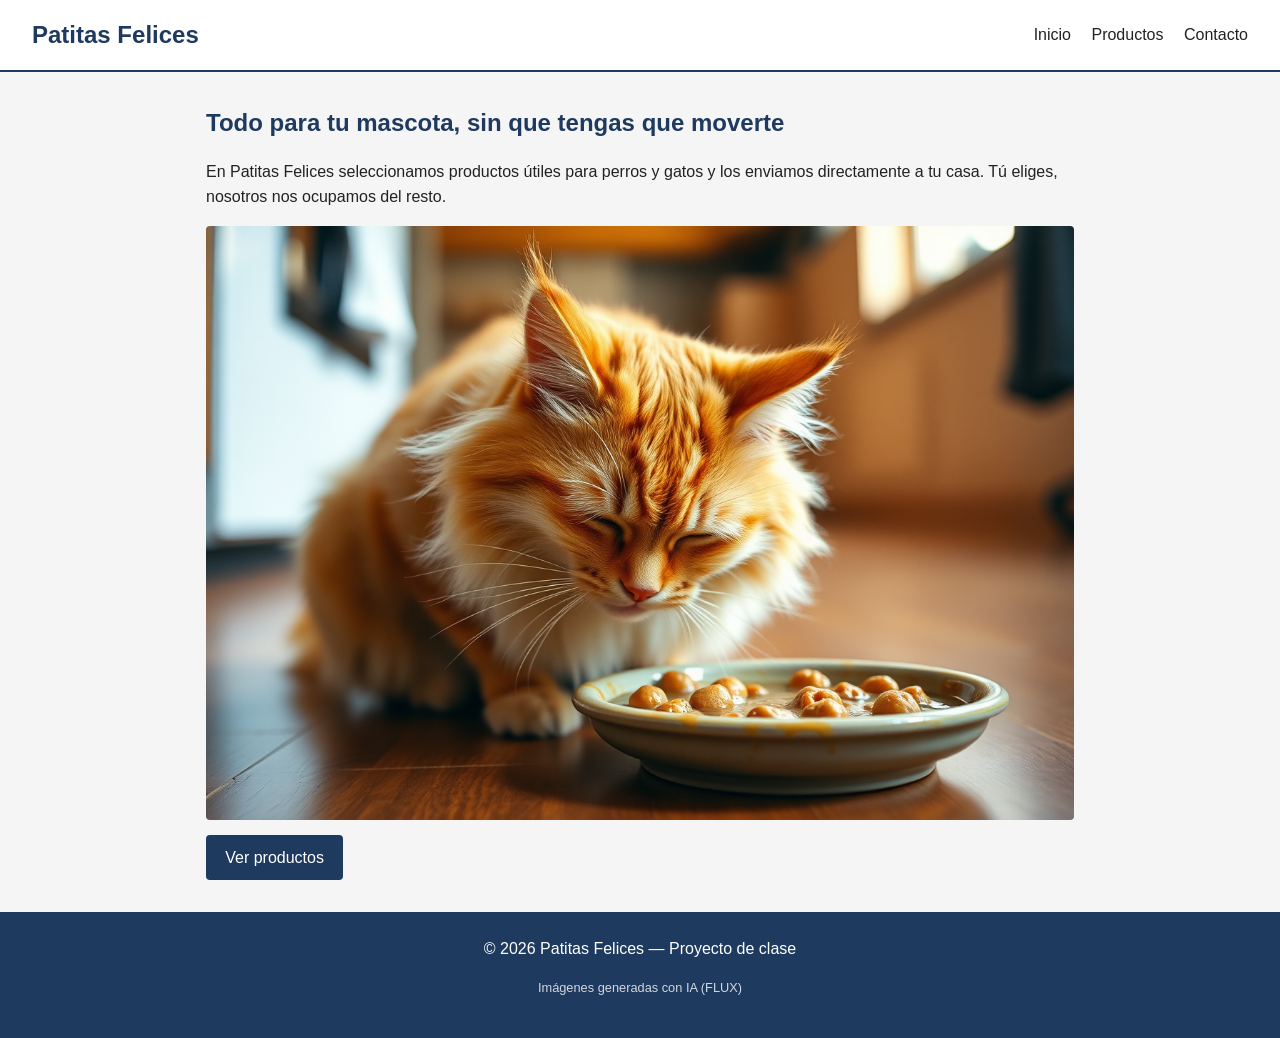
<file: index.html>
<!DOCTYPE html>
<html lang="es">
<head>
  <meta charset="UTF-8">
  <meta name="viewport" content="width=device-width, initial-scale=1.0">
  <title>Patitas Felices — Inicio</title>
  <link rel="stylesheet" href="css/estilos.css">
</head>
<body>
    <header>
        <h1>Patitas Felices</h1>
        <nav>
            <a href="index.html">Inicio</a>
            <a href="productos.html">Productos</a>
            <a href="contacto.html">Contacto</a>
        </nav>
    </header>

    <main>
    <section>
      <h2>Todo para tu mascota, sin que tengas que moverte</h2>
      <p>En Patitas Felices seleccionamos productos útiles para perros y gatos y los enviamos directamente a tu casa. Tú eliges, nosotros nos ocupamos del resto.</p>
      <img src="img/gato-comiendo.png" alt="Gato comiendo tranquilamente">
      <a href="productos.html" class="boton">Ver productos</a>
    </section>
  </main>

  <footer>
    <p>© 2026 Patitas Felices — Proyecto de clase</p>
    <p>Imágenes generadas con IA (FLUX)</p>

  </footer>
</body>
</html>
</file>
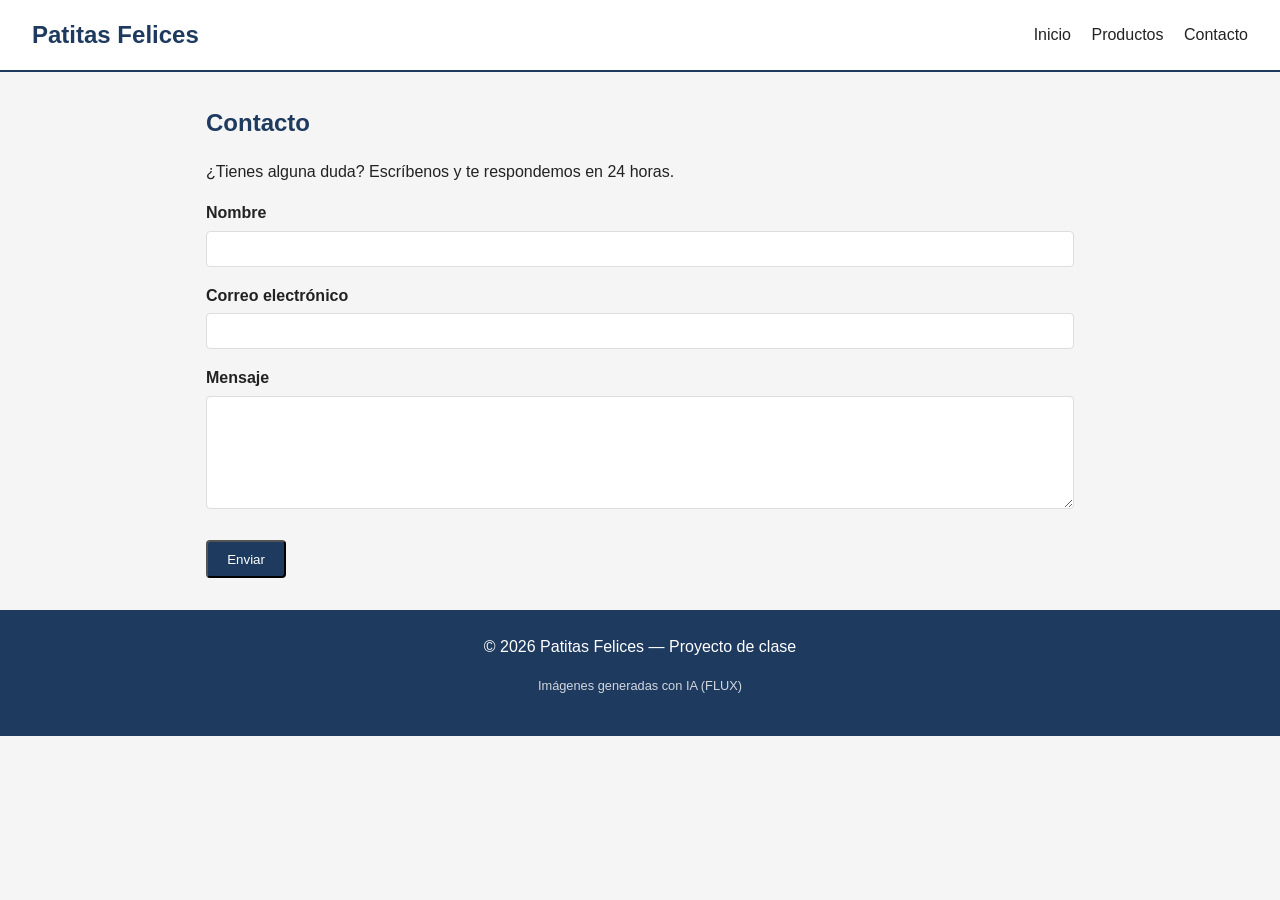
<file: contacto.html>
<!DOCTYPE html>
<html lang="es">
<head>
  <meta charset="UTF-8">
  <meta name="viewport" content="width=device-width, initial-scale=1.0">
  <title>Patitas Felices — Contacto</title>
  <link rel="stylesheet" href="css/estilos.css">
</head>
<body>
  <header>
    <h1>Patitas Felices</h1>
    <nav>
      <a href="index.html">Inicio</a>
      <a href="productos.html">Productos</a>
      <a href="contacto.html">Contacto</a>
    </nav>
  </header>

  <main>
    <h2>Contacto</h2>
    <p>¿Tienes alguna duda? Escríbenos y te respondemos en 24 horas.</p>

    <form action="#" method="post">
      <div class="campo">
        <label for="nombre">Nombre</label>
        <input type="text" id="nombre" name="nombre" required>
      </div>

      <div class="campo">
        <label for="email">Correo electrónico</label>
        <input type="email" id="email" name="email" required>
      </div>

      <div class="campo">
        <label for="mensaje">Mensaje</label>
        <textarea id="mensaje" name="mensaje" rows="5" required></textarea>
      </div>

      <button type="submit" class="boton">Enviar</button>
    </form>
  </main>

  <footer>
    <p>© 2026 Patitas Felices — Proyecto de clase</p>
<p>Imágenes generadas con IA (FLUX)</p>

  </footer>
</body>
</html>
</file>
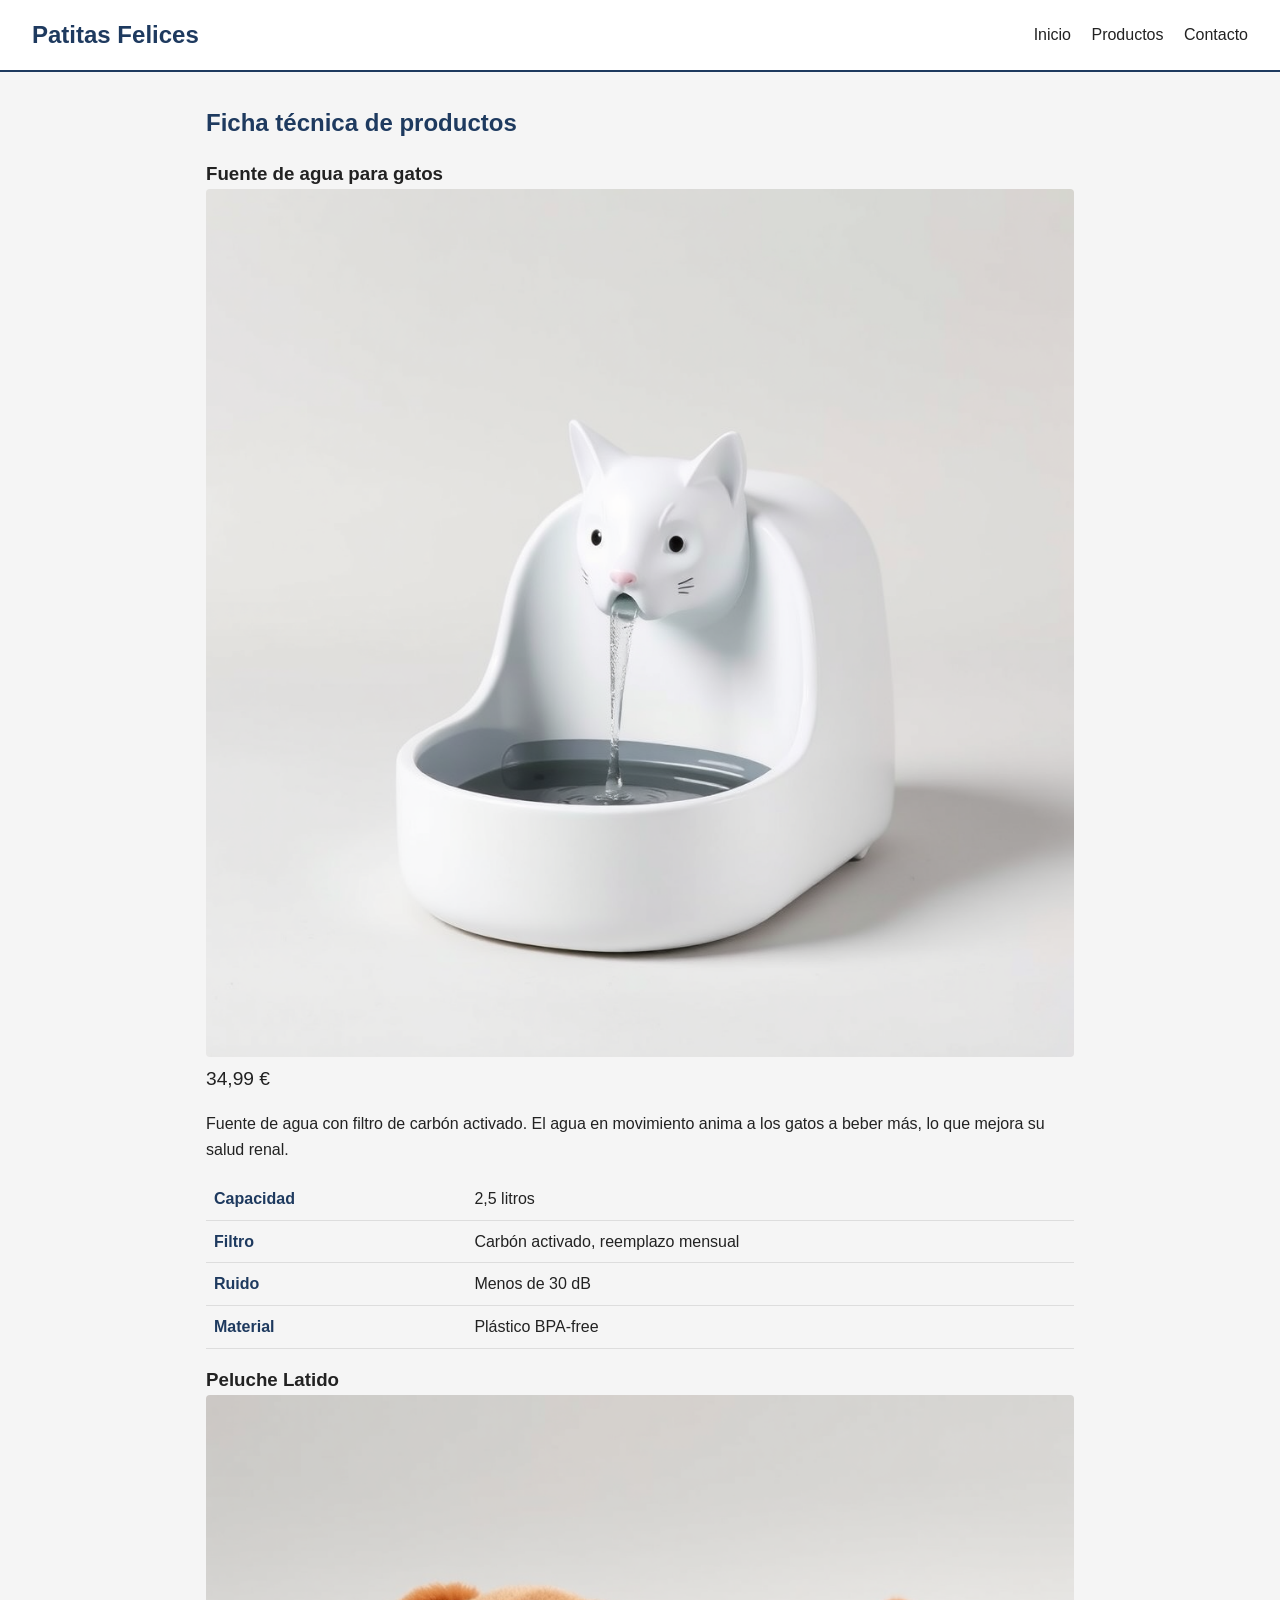
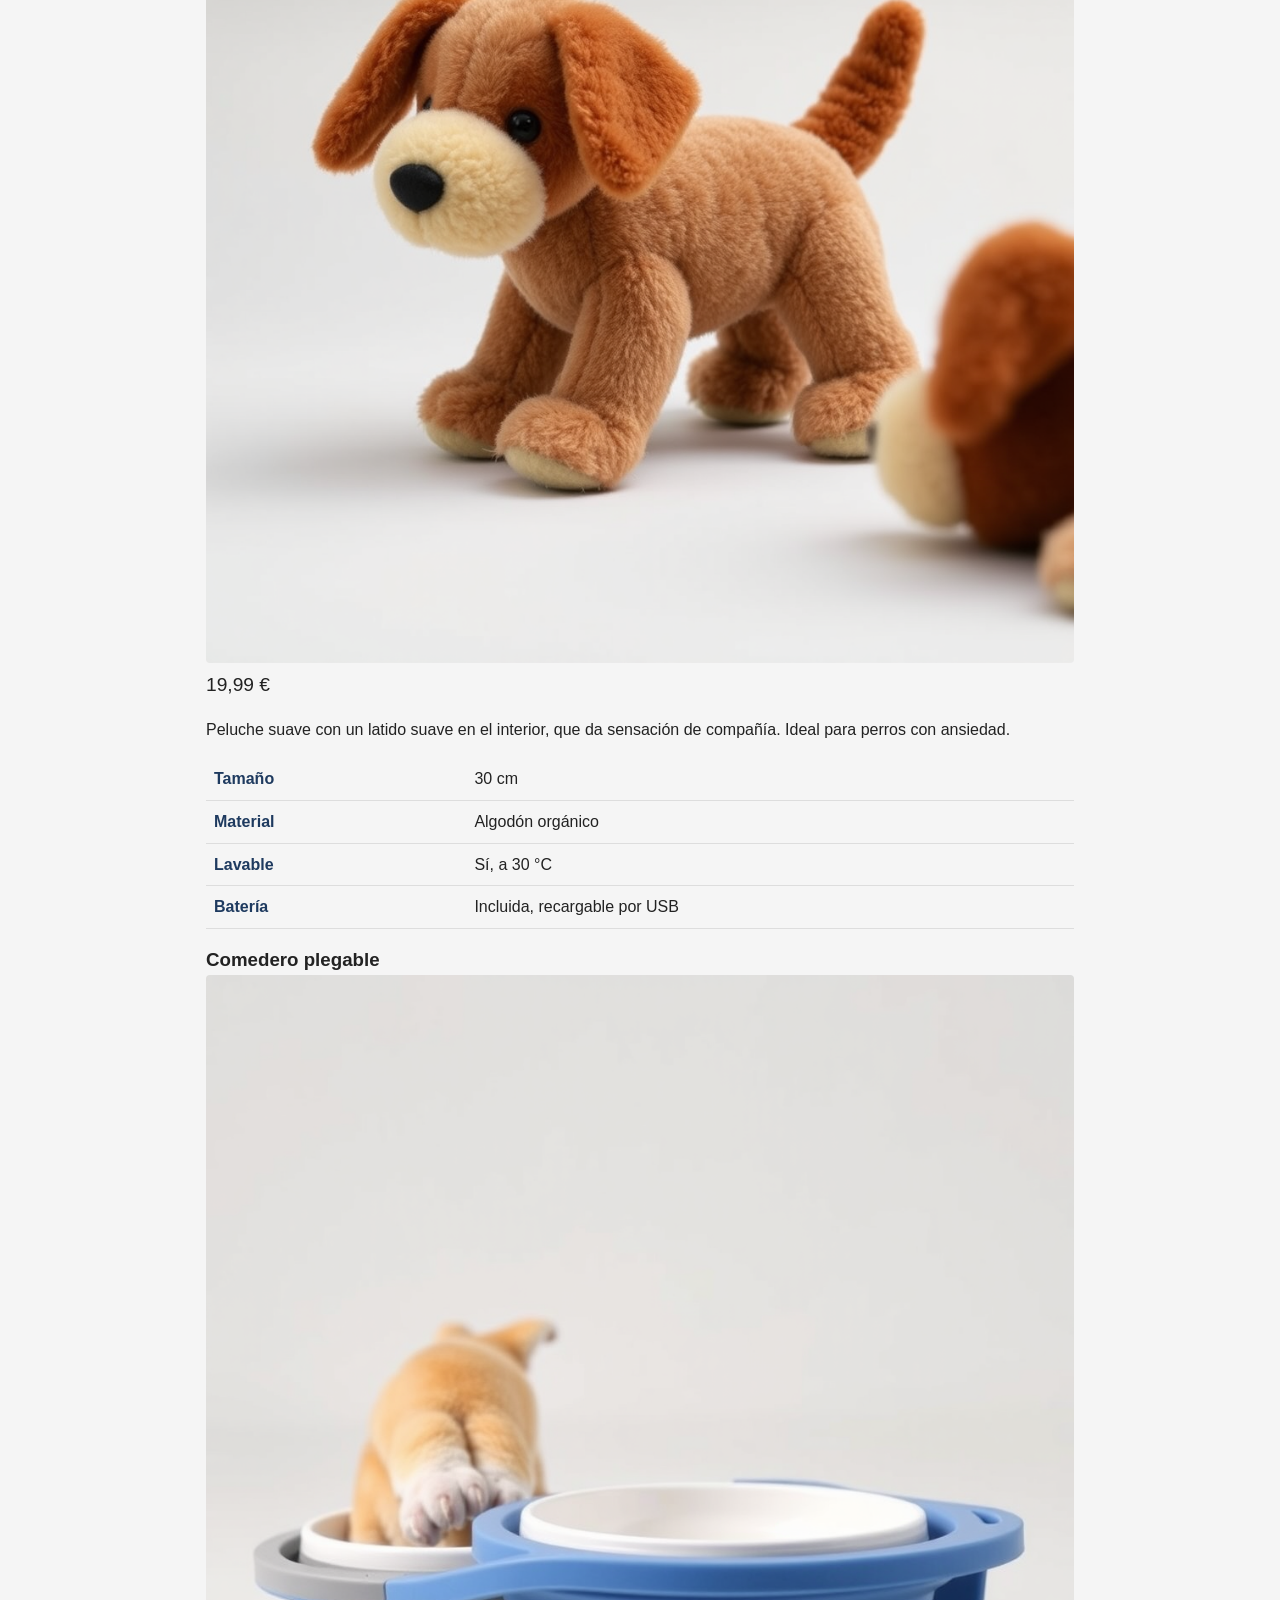
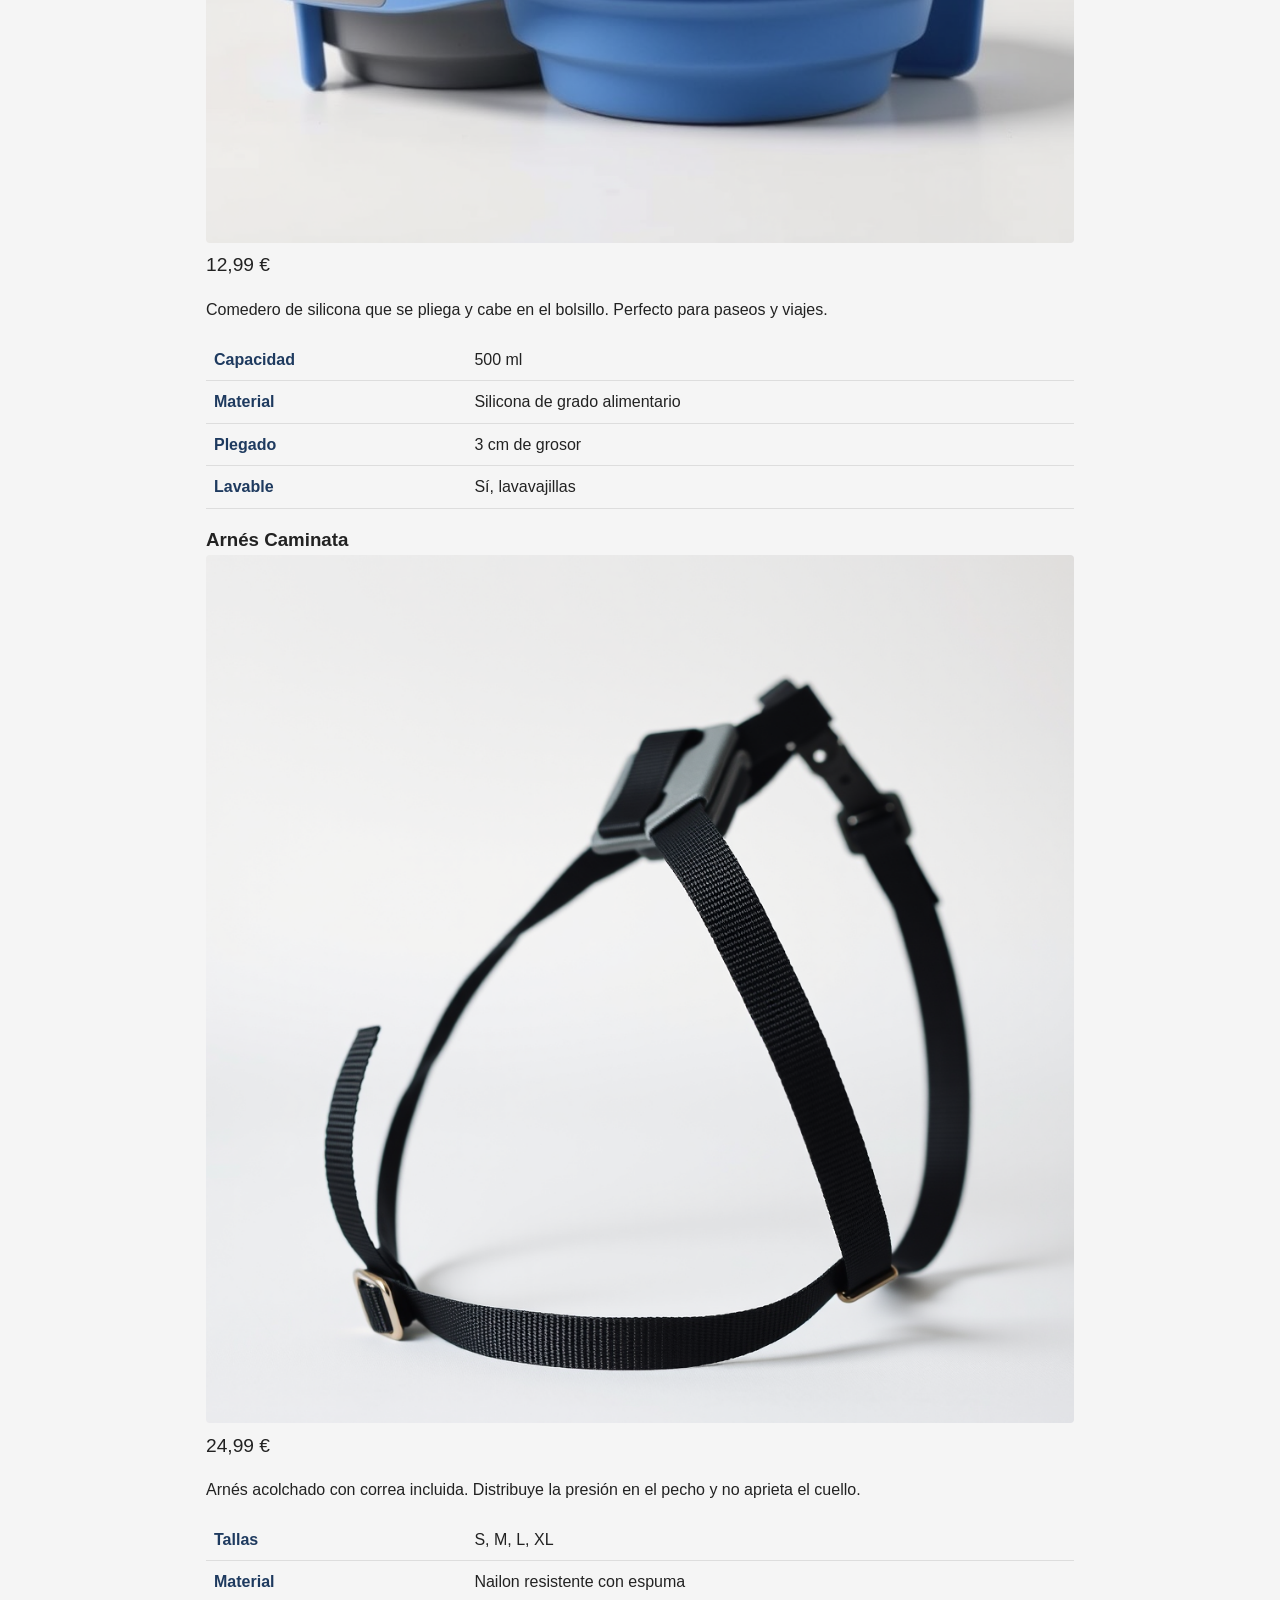
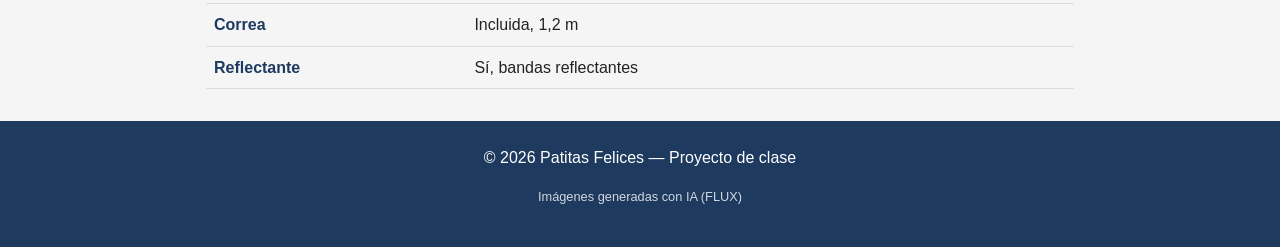
<file: detalle.html>
<!DOCTYPE html>
<html lang="es">
<head>
  <meta charset="UTF-8">
  <meta name="viewport" content="width=device-width, initial-scale=1.0">
  <title>Patitas Felices — Fuente de agua para gatos</title>
  <link rel="stylesheet" href="css/estilos.css">
</head>
<body>
  <header>
    <h1>Patitas Felices</h1>
    <nav>
      <a href="index.html">Inicio</a>
      <a href="productos.html">Productos</a>
      <a href="contacto.html">Contacto</a>
    </nav>
  </header>

    <main>
    <h2>Ficha técnica de productos</h2>

    <article>
      <h3>Fuente de agua para gatos</h3>
      <img src="img/fuente-agua.png" alt="Fuente de agua para gatos con agua en movimiento">
      <p class="precio">34,99 €</p>
      <p>Fuente de agua con filtro de carbón activado. El agua en movimiento anima a los gatos a beber más, lo que mejora su salud renal.</p>
      <table>
        <tr><th>Capacidad</th><td>2,5 litros</td></tr>
        <tr><th>Filtro</th><td>Carbón activado, reemplazo mensual</td></tr>
        <tr><th>Ruido</th><td>Menos de 30 dB</td></tr>
        <tr><th>Material</th><td>Plástico BPA-free</td></tr>
      </table>
    </article>

    <article>
      <h3>Peluche Latido</h3>
      <img src="img/peluche-latido.png" alt="Peluche de perro con forma de corazón">
      <p class="precio">19,99 €</p>
      <p>Peluche suave con un latido suave en el interior, que da sensación de compañía. Ideal para perros con ansiedad.</p>
      <table>
        <tr><th>Tamaño</th><td>30 cm</td></tr>
        <tr><th>Material</th><td>Algodón orgánico</td></tr>
        <tr><th>Lavable</th><td>Sí, a 30 °C</td></tr>
        <tr><th>Batería</th><td>Incluida, recargable por USB</td></tr>
      </table>
    </article>

    <article>
      <h3>Comedero plegable</h3>
      <img src="img/comedero-plegable.png" alt="Comedero plegable de silicona para viajes">
      <p class="precio">12,99 €</p>
      <p>Comedero de silicona que se pliega y cabe en el bolsillo. Perfecto para paseos y viajes.</p>
      <table>
        <tr><th>Capacidad</th><td>500 ml</td></tr>
        <tr><th>Material</th><td>Silicona de grado alimentario</td></tr>
        <tr><th>Plegado</th><td>3 cm de grosor</td></tr>
        <tr><th>Lavable</th><td>Sí, lavavajillas</td></tr>
      </table>
    </article>

    <article>
      <h3>Arnés Caminata</h3>
      <img src="img/arnes-caminata.png" alt="Arnés acolchado para paseos con perros">
      <p class="precio">24,99 €</p>
      <p>Arnés acolchado con correa incluida. Distribuye la presión en el pecho y no aprieta el cuello.</p>
      <table>
        <tr><th>Tallas</th><td>S, M, L, XL</td></tr>
        <tr><th>Material</th><td>Nailon resistente con espuma</td></tr>
        <tr><th>Correa</th><td>Incluida, 1,2 m</td></tr>
        <tr><th>Reflectante</th><td>Sí, bandas reflectantes</td></tr>
      </table>
    </article>
  </main>


  <footer>
    <p>© 2026 Patitas Felices — Proyecto de clase</p>
<p>Imágenes generadas con IA (FLUX)</p>

  </footer>
</body>
</html>
</file>
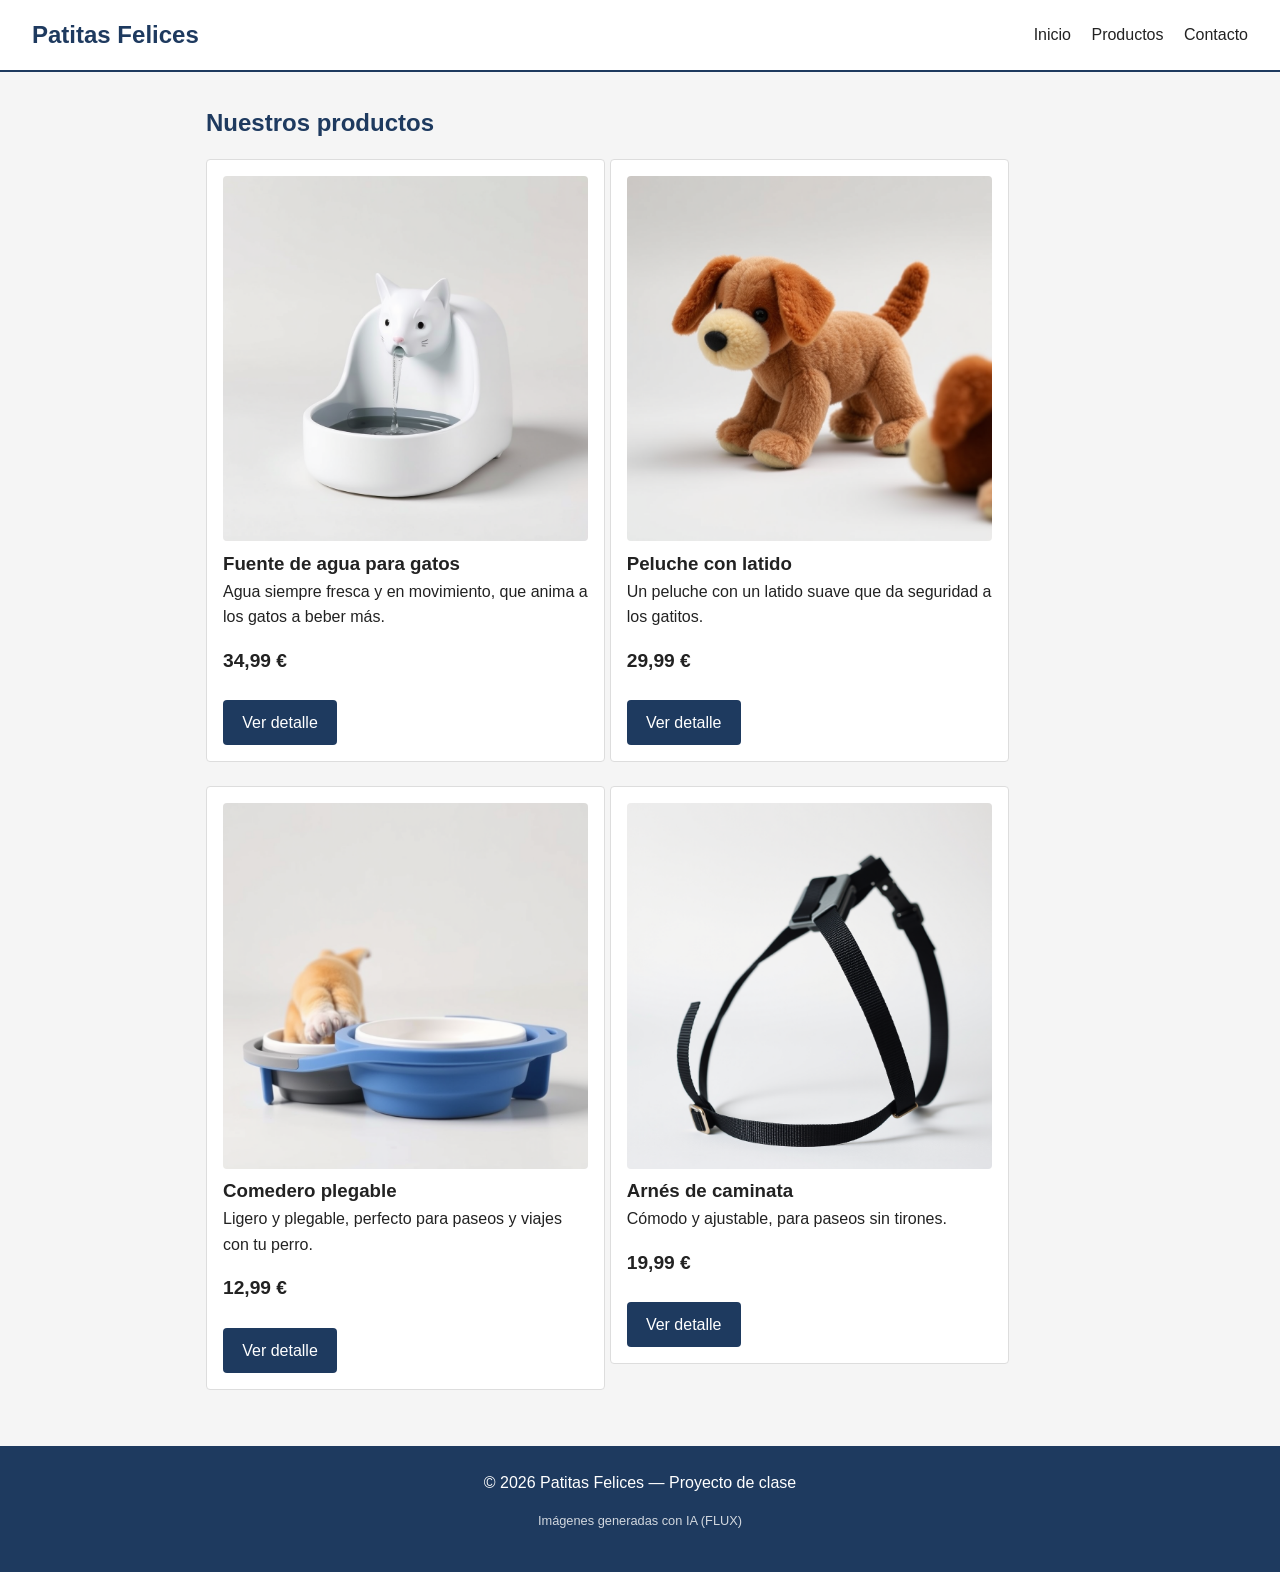
<file: productos.html>
<!DOCTYPE html>
<html lang="es">
<head>
  <meta charset="UTF-8">
  <meta name="viewport" content="width=device-width, initial-scale=1.0">
  <title>Patitas Felices — Productos</title>
  <link rel="stylesheet" href="css/estilos.css">
</head>
<body>
  <header>
    <h1>Patitas Felices</h1>
    <nav>
      <a href="index.html">Inicio</a>
      <a href="productos.html">Productos</a>
      <a href="contacto.html">Contacto</a>
    </nav>
  </header>

  <main>
    <h2>Nuestros productos</h2>

    <article class="producto">
      <img src="img/fuente-agua.png" alt="Fuente de agua automática para gatos">
      <h3>Fuente de agua para gatos</h3>
      <p>Agua siempre fresca y en movimiento, que anima a los gatos a beber más.</p>
      <p class="precio"><strong>34,99 €</strong></p>
      <a href="detalle.html?producto=fuente" class="boton">Ver detalle</a>
    </article>

    <article class="producto">
      <img src="img/peluche-latido.png" alt="Peluche con latido para gatos">
      <h3>Peluche con latido</h3>
      <p>Un peluche con un latido suave que da seguridad a los gatitos.</p>
      <p class="precio"><strong>29,99 €</strong></p>
      <a href="detalle.html?producto=peluche" class="boton">Ver detalle</a>
    </article>

    <article class="producto">
      <img src="img/comedero-plegable.png" alt="Comedero plegable para viajes">
      <h3>Comedero plegable</h3>
      <p>Ligero y plegable, perfecto para paseos y viajes con tu perro.</p>
      <p class="precio"><strong>12,99 €</strong></p>
      <a href="detalle.html?producto=comedero" class="boton">Ver detalle</a>
    </article>

    <article class="producto">
      <img src="img/arnes-caminata.png" alt="Arnés de caminata para perros">
      <h3>Arnés de caminata</h3>
      <p>Cómodo y ajustable, para paseos sin tirones.</p>
      <p class="precio"><strong>19,99 €</strong></p>
      <a href="detalle.html?producto=arnes" class="boton">Ver detalle</a>
    </article>
  </main>

  <footer>
    <p>© 2026 Patitas Felices — Proyecto de clase</p>
<p>Imágenes generadas con IA (FLUX)</p>

  </footer>
</body>
</html>
</file>
<file: css/estilos.css>
/* ===== Patitas Felices — estilos ===== */

/* Colores y base */
:root {
  --azul: #1e3a5f;
  --gris-fondo: #f5f5f5;
  --texto: #222;
  --borde: #ddd;
}

* {
  box-sizing: border-box;
  margin: 0;
  padding: 0;
}

body {
  font-family: Arial, sans-serif;
  background: var(--gris-fondo);
  color: var(--texto);
  line-height: 1.6;
}

/* Cabecera y menú */
header {
  background: #fff;
  border-bottom: 2px solid var(--azul);
  padding: 1rem 2rem;
  display: flex;
  flex-wrap: wrap;
  align-items: center;
  justify-content: space-between;
}

header h1 {
  font-size: 1.5rem;
  color: var(--azul);
}

nav a {
  color: var(--texto);
  text-decoration: none;
  margin-left: 1rem;
}

nav a:hover {
  color: var(--azul);
  text-decoration: underline;
}

/* Contenido principal */
main {
  max-width: 900px;
  margin: 2rem auto;
  padding: 0 1rem;
}

h2 {
  margin-bottom: 1rem;
  color: var(--azul);
}

p {
  margin-bottom: 1rem;
}

/* Imágenes */
img {
  max-width: 100%;
  height: auto;
  border-radius: 4px;
}

/* Botón */
.boton {
  display: inline-block;
  background: var(--azul);
  color: #fff;
  padding: 0.6rem 1.2rem;
  border-radius: 4px;
  text-decoration: none;
  margin-top: 0.5rem;
}

.boton:hover {
  background: #152a45;
}

/* Productos (tarjetas) */
.producto {
  border: 1px solid var(--borde);
  border-radius: 4px;
  padding: 1rem;
  margin-bottom: 1.5rem;
  background: #fff;
}

.precio {
  font-size: 1.2rem;
}

/* Tabla de la ficha técnica */
table {
  width: 100%;
  border-collapse: collapse;
  margin-bottom: 1rem;
}

th, td {
  text-align: left;
  padding: 0.5rem;
  border-bottom: 1px solid var(--borde);
}

th {
  width: 30%;
  color: var(--azul);
}

/* Formulario */
.campo {
  margin-bottom: 1rem;
}

label {
  display: block;
  margin-bottom: 0.3rem;
  font-weight: bold;
}

input, textarea {
  width: 100%;
  padding: 0.5rem;
  border: 1px solid var(--borde);
  border-radius: 4px;
  font-size: 1rem;
}

/* Pie de página */
footer {
  text-align: center;
  padding: 1.5rem;
  background: var(--azul);
  color: #fff;
  margin-top: 2rem;
}

/* ===== Móvil primero: a partir de 768px, 2 columnas ===== */
@media (min-width: 768px) {
  .producto {
    display: inline-block;
    width: 46%;
    vertical-align: top;
  }
  
}
footer p:last-child {
  font-size: 0.8rem;
  opacity: 0.8;
  margin-top: 0.3rem;
}
</file>
